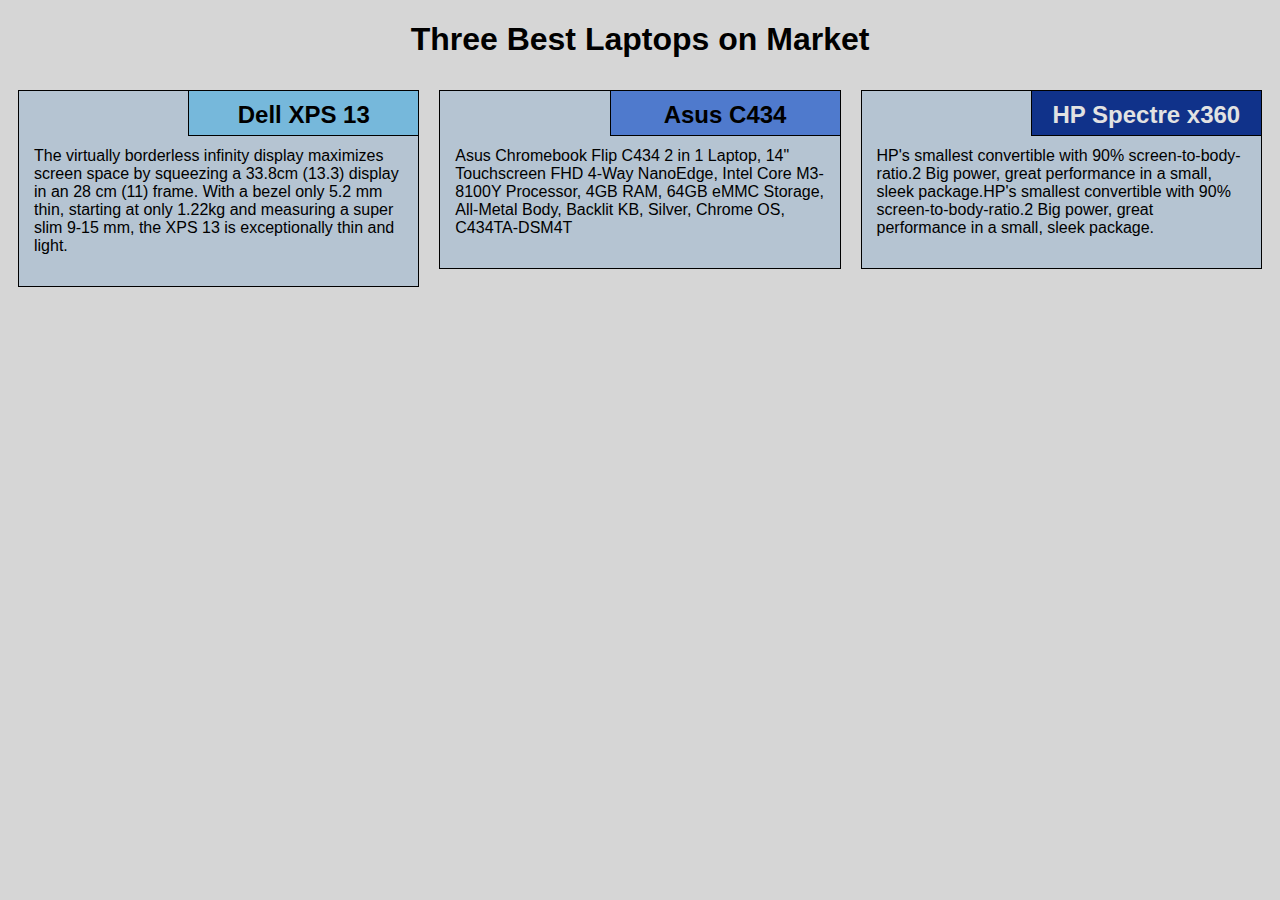
<file: module2-solution/index.html>
<!DOCTYPE html>
<html lang="en">

<head>
    <meta charset="utf-8">
    <meta name="viewport" content="width=device-width, initial-scale=1">
    <title>Solution for Module 2</title>
    <link rel="stylesheet" href="css/style.css">
</head>

<body>
    <h1>Three Best Laptops on Market</h1>
    <div class="row">
        <div class="col-lg-4 col-md-6 col-sm-12">
            <section class="dell">
                <h2>Dell XPS 13</h2>
                <p>
                     The virtually borderless infinity display maximizes screen space by squeezing a 33.8cm (13.3) display in an 28 cm (11) frame. With a bezel only 5.2 mm thin, starting at only 1.22kg and measuring a super slim 9-15 mm, the XPS 13 is exceptionally thin and light.
                </p>
            </section>
        </div>
        <div class="col-lg-4 col-md-6 col-sm-12">
            <section class="asus">
                <h2>Asus C434</h2>
                <p>
                    Asus Chromebook Flip C434 2 in 1 Laptop, 14" Touchscreen FHD 4-Way NanoEdge, Intel Core M3-8100Y Processor, 4GB RAM, 64GB eMMC Storage, All-Metal Body, Backlit KB, Silver, Chrome OS, C434TA-DSM4T 
                </p>
            </section>
        </div>
        <div class="col-lg-4 col-md-12 col-sm-12">
            <section class="hp">
                <h2>HP Spectre x360</h2>
                <p>
                   HP's smallest convertible with 90% screen-to-body-ratio.2 Big power, great performance in a small, sleek package.HP's smallest convertible with 90% screen-to-body-ratio.2 Big power, great performance in a small, sleek package.
                </p>
            </section>
        </div>
    </div>
</body>

</html>
</file>
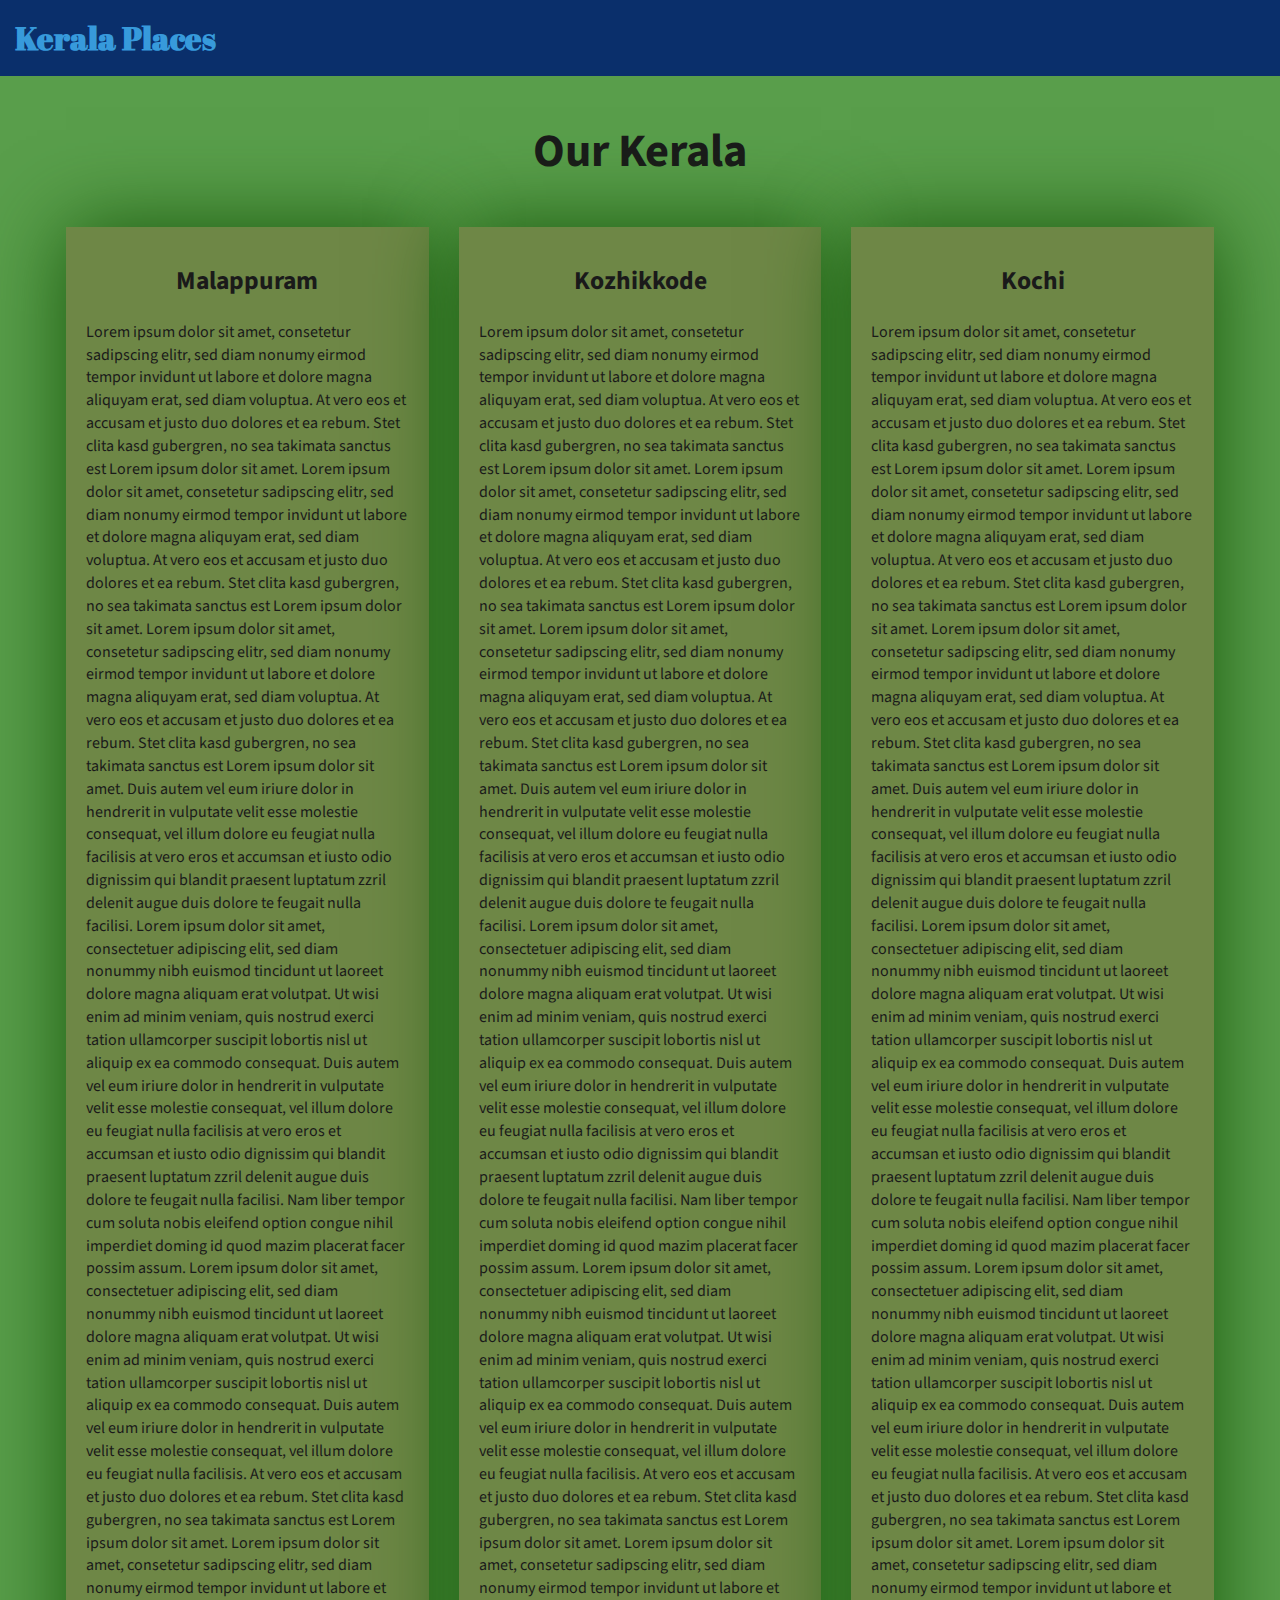
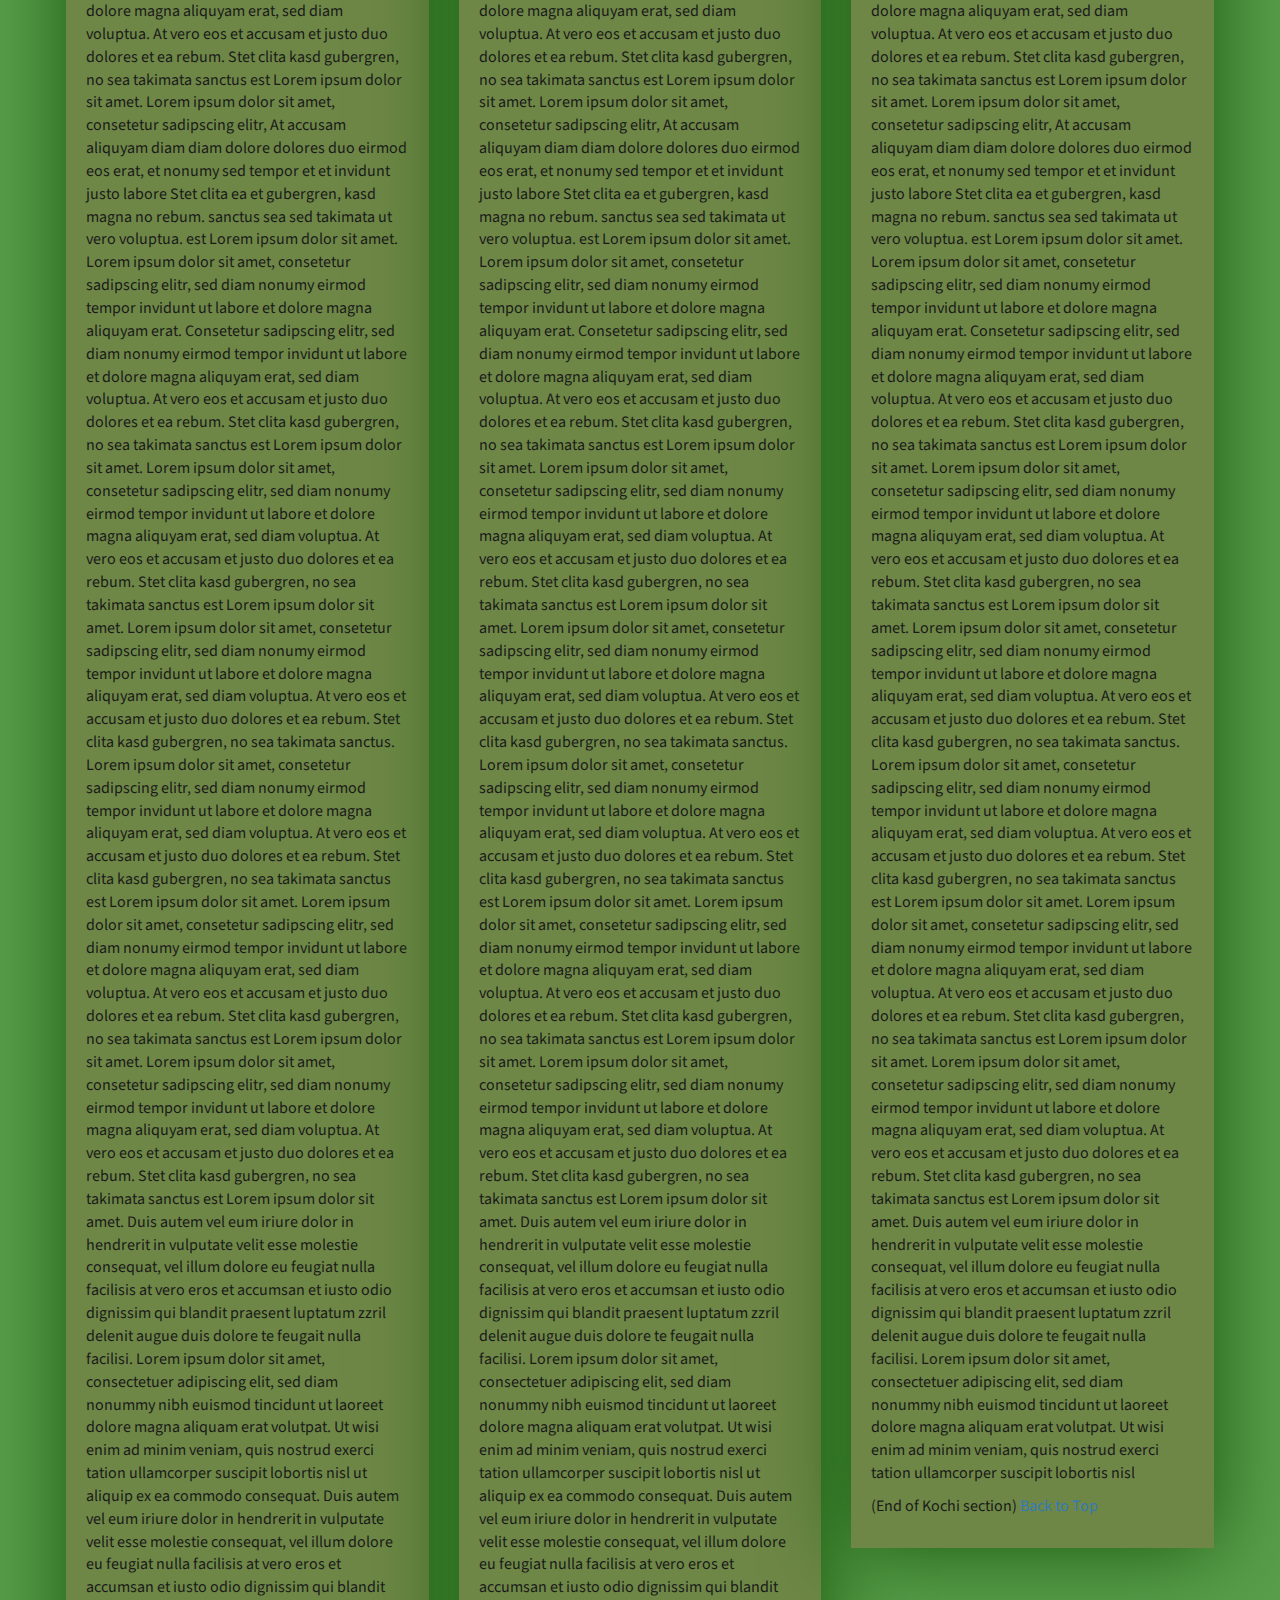
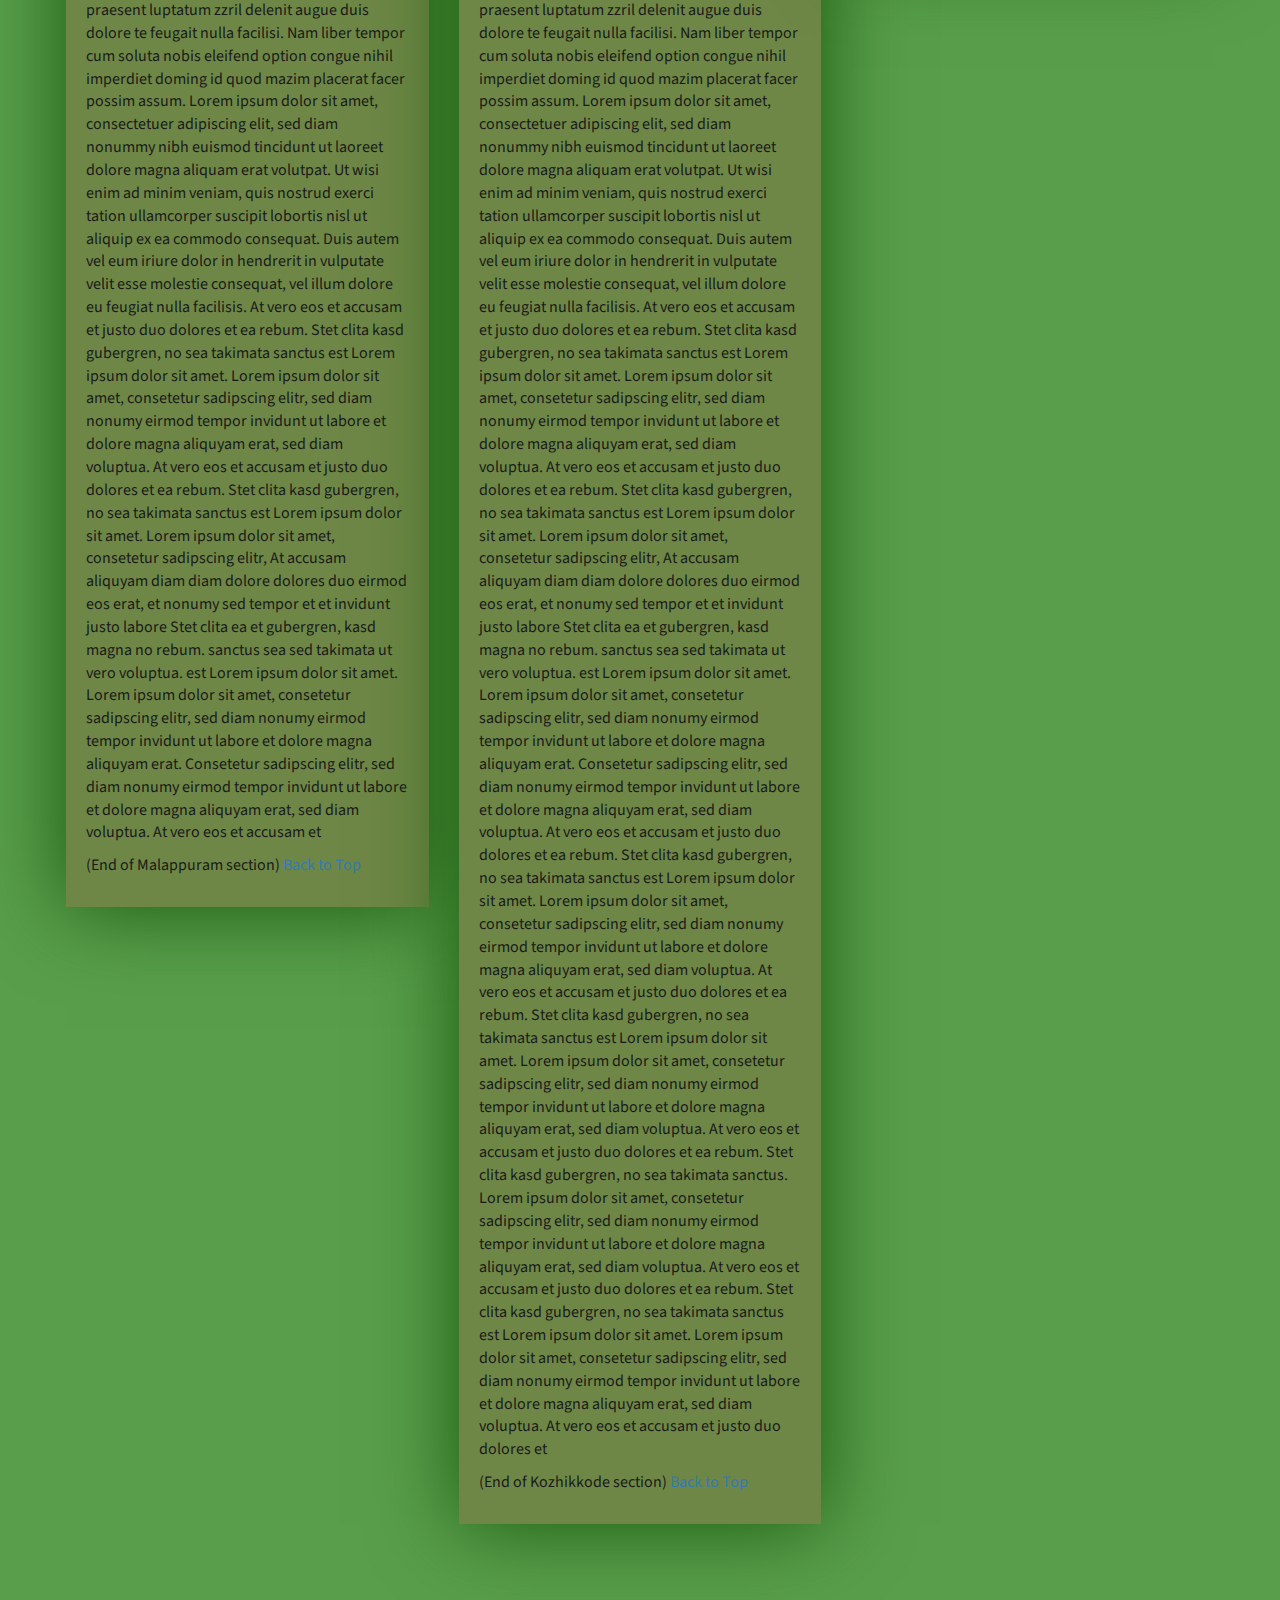
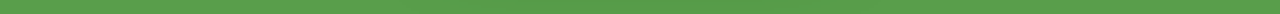
<file: module3-solution/index.html>
<!DOCTYPE html>
<html lang="zxx">

<head>
    <meta charset="utf-8">
    <meta http-equiv="X-UA-Compatible" content="IE=edge">
    <meta name="viewport" content="width=device-width, initial-scale=1">
    <title>Solution for Module 3</title>
    <link rel="stylesheet" href="css/bootstrap.min.css">
    <link rel="stylesheet" href="css/styles.css">
    <link href="https://fonts.googleapis.com/css?family=Source+Sans+Pro" rel="stylesheet">
    <link href="https://fonts.googleapis.com/css?family=Abril+Fatface" rel="stylesheet">

    <!-- HTML5 shim and Respond.js for IE8 support of HTML5 elements and media queries -->
    <!-- WARNING: Respond.js doesn't work if you view the page via file:// -->
    <!--[if lt IE 9]>
      <script src="https://oss.maxcdn.com/html5shiv/3.7.2/html5shiv.min.js"></script>
      <script src="https://oss.maxcdn.com/respond/1.4.2/respond.min.js"></script>
    <![endif]-->
</head>

<body>
    <header>
        <nav id="header-nav" class="navbar navbar-default">
            <div class="container-fluid">
                <div class="navbar-header">
                    <div class="navbar-brand">
                        <a href="index.html"><h1>Kerala Places</h1></a>
                    </div>

                    <button type="button" class="navbar-toggle collapsed visible-xs" data-toggle="collapse" data-target="#collapsable-nav" aria-expanded="false">
                        <span class="sr-only">Toggle navigation</span>
                        <span class="icon-bar"></span>
                        <span class="icon-bar"></span>
                        <span class="icon-bar"></span>
                    </button>
                </div>

                <div id="collapsable-nav" class="collapse navbar-collapse">
                    <ul id="nav-list" class="nav navbar-nav navbar-right visible-xs text-center">
                        <li>
                            <a href="#malappuram-tile"><br class="hidden-xs"> Malappuram</a>
                        </li>
                        <li>
                            <a href="#kozhikkode-tile"><br class="hidden-xs"> Kozhikkode</a>
                        </li>
                        <li>
                            <a href="#kochi-tile"><br class="hidden-xs"> Kochi</a>
                        </li>
                    </ul>
                </div>
            </div>
        </nav>
    </header>

    <div id="main-content" class="container">
        <h2 id="top-heading" class="text-center">Our Kerala</h2>
        <div id="home-tiles" class="row">
            <div class="col-md-4 col-sm-6 col-xs-12">
                <div id="malappuram-tile">
                    <section>
                        <h3 class="text-center">Malappuram</h3>
                        <p>
                            Lorem ipsum dolor sit amet, consetetur sadipscing elitr, sed diam nonumy eirmod tempor invidunt ut labore et dolore magna aliquyam erat, sed diam voluptua. At vero eos et accusam et justo duo dolores et ea rebum. Stet clita kasd gubergren, no sea takimata
                            sanctus est Lorem ipsum dolor sit amet. Lorem ipsum dolor sit amet, consetetur sadipscing elitr, sed diam nonumy eirmod tempor invidunt ut labore et dolore magna aliquyam erat, sed diam voluptua. At vero eos et accusam et justo
                            duo dolores et ea rebum. Stet clita kasd gubergren, no sea takimata sanctus est Lorem ipsum dolor sit amet. Lorem ipsum dolor sit amet, consetetur sadipscing elitr, sed diam nonumy eirmod tempor invidunt ut labore et dolore
                            magna aliquyam erat, sed diam voluptua. At vero eos et accusam et justo duo dolores et ea rebum. Stet clita kasd gubergren, no sea takimata sanctus est Lorem ipsum dolor sit amet. Duis autem vel eum iriure dolor in hendrerit
                            in vulputate velit esse molestie consequat, vel illum dolore eu feugiat nulla facilisis at vero eros et accumsan et iusto odio dignissim qui blandit praesent luptatum zzril delenit augue duis dolore te feugait nulla facilisi.
                            Lorem ipsum dolor sit amet, consectetuer adipiscing elit, sed diam nonummy nibh euismod tincidunt ut laoreet dolore magna aliquam erat volutpat. Ut wisi enim ad minim veniam, quis nostrud exerci tation ullamcorper suscipit
                            lobortis nisl ut aliquip ex ea commodo consequat. Duis autem vel eum iriure dolor in hendrerit in vulputate velit esse molestie consequat, vel illum dolore eu feugiat nulla facilisis at vero eros et accumsan et iusto odio dignissim
                            qui blandit praesent luptatum zzril delenit augue duis dolore te feugait nulla facilisi. Nam liber tempor cum soluta nobis eleifend option congue nihil imperdiet doming id quod mazim placerat facer possim assum. Lorem ipsum
                            dolor sit amet, consectetuer adipiscing elit, sed diam nonummy nibh euismod tincidunt ut laoreet dolore magna aliquam erat volutpat. Ut wisi enim ad minim veniam, quis nostrud exerci tation ullamcorper suscipit lobortis nisl
                            ut aliquip ex ea commodo consequat. Duis autem vel eum iriure dolor in hendrerit in vulputate velit esse molestie consequat, vel illum dolore eu feugiat nulla facilisis. At vero eos et accusam et justo duo dolores et ea rebum.
                            Stet clita kasd gubergren, no sea takimata sanctus est Lorem ipsum dolor sit amet. Lorem ipsum dolor sit amet, consetetur sadipscing elitr, sed diam nonumy eirmod tempor invidunt ut labore et dolore magna aliquyam erat, sed
                            diam voluptua. At vero eos et accusam et justo duo dolores et ea rebum. Stet clita kasd gubergren, no sea takimata sanctus est Lorem ipsum dolor sit amet. Lorem ipsum dolor sit amet, consetetur sadipscing elitr, At accusam
                            aliquyam diam diam dolore dolores duo eirmod eos erat, et nonumy sed tempor et et invidunt justo labore Stet clita ea et gubergren, kasd magna no rebum. sanctus sea sed takimata ut vero voluptua. est Lorem ipsum dolor sit amet.
                            Lorem ipsum dolor sit amet, consetetur sadipscing elitr, sed diam nonumy eirmod tempor invidunt ut labore et dolore magna aliquyam erat. Consetetur sadipscing elitr, sed diam nonumy eirmod tempor invidunt ut labore et dolore
                            magna aliquyam erat, sed diam voluptua. At vero eos et accusam et justo duo dolores et ea rebum. Stet clita kasd gubergren, no sea takimata sanctus est Lorem ipsum dolor sit amet. Lorem ipsum dolor sit amet, consetetur sadipscing
                            elitr, sed diam nonumy eirmod tempor invidunt ut labore et dolore magna aliquyam erat, sed diam voluptua. At vero eos et accusam et justo duo dolores et ea rebum. Stet clita kasd gubergren, no sea takimata sanctus est Lorem
                            ipsum dolor sit amet. Lorem ipsum dolor sit amet, consetetur sadipscing elitr, sed diam nonumy eirmod tempor invidunt ut labore et dolore magna aliquyam erat, sed diam voluptua. At vero eos et accusam et justo duo dolores et
                            ea rebum. Stet clita kasd gubergren, no sea takimata sanctus. Lorem ipsum dolor sit amet, consetetur sadipscing elitr, sed diam nonumy eirmod tempor invidunt ut labore et dolore magna aliquyam erat, sed diam voluptua. At vero
                            eos et accusam et justo duo dolores et ea rebum. Stet clita kasd gubergren, no sea takimata sanctus est Lorem ipsum dolor sit amet. Lorem ipsum dolor sit amet, consetetur sadipscing elitr, sed diam nonumy eirmod tempor invidunt
                            ut labore et dolore magna aliquyam erat, sed diam voluptua. At vero eos et accusam et justo duo dolores et ea rebum. Stet clita kasd gubergren, no sea takimata sanctus est Lorem ipsum dolor sit amet. Lorem ipsum dolor sit amet,
                            consetetur sadipscing elitr, sed diam nonumy eirmod tempor invidunt ut labore et dolore magna aliquyam erat, sed diam voluptua. At vero eos et accusam et justo duo dolores et ea rebum. Stet clita kasd gubergren, no sea takimata
                            sanctus est Lorem ipsum dolor sit amet. Duis autem vel eum iriure dolor in hendrerit in vulputate velit esse molestie consequat, vel illum dolore eu feugiat nulla facilisis at vero eros et accumsan et iusto odio dignissim qui
                            blandit praesent luptatum zzril delenit augue duis dolore te feugait nulla facilisi. Lorem ipsum dolor sit amet, consectetuer adipiscing elit, sed diam nonummy nibh euismod tincidunt ut laoreet dolore magna aliquam erat volutpat.
                            Ut wisi enim ad minim veniam, quis nostrud exerci tation ullamcorper suscipit lobortis nisl ut aliquip ex ea commodo consequat. Duis autem vel eum iriure dolor in hendrerit in vulputate velit esse molestie consequat, vel illum
                            dolore eu feugiat nulla facilisis at vero eros et accumsan et iusto odio dignissim qui blandit praesent luptatum zzril delenit augue duis dolore te feugait nulla facilisi. Nam liber tempor cum soluta nobis eleifend option congue
                            nihil imperdiet doming id quod mazim placerat facer possim assum. Lorem ipsum dolor sit amet, consectetuer adipiscing elit, sed diam nonummy nibh euismod tincidunt ut laoreet dolore magna aliquam erat volutpat. Ut wisi enim
                            ad minim veniam, quis nostrud exerci tation ullamcorper suscipit lobortis nisl ut aliquip ex ea commodo consequat. Duis autem vel eum iriure dolor in hendrerit in vulputate velit esse molestie consequat, vel illum dolore eu
                            feugiat nulla facilisis. At vero eos et accusam et justo duo dolores et ea rebum. Stet clita kasd gubergren, no sea takimata sanctus est Lorem ipsum dolor sit amet. Lorem ipsum dolor sit amet, consetetur sadipscing elitr, sed
                            diam nonumy eirmod tempor invidunt ut labore et dolore magna aliquyam erat, sed diam voluptua. At vero eos et accusam et justo duo dolores et ea rebum. Stet clita kasd gubergren, no sea takimata sanctus est Lorem ipsum dolor
                            sit amet. Lorem ipsum dolor sit amet, consetetur sadipscing elitr, At accusam aliquyam diam diam dolore dolores duo eirmod eos erat, et nonumy sed tempor et et invidunt justo labore Stet clita ea et gubergren, kasd magna no
                            rebum. sanctus sea sed takimata ut vero voluptua. est Lorem ipsum dolor sit amet. Lorem ipsum dolor sit amet, consetetur sadipscing elitr, sed diam nonumy eirmod tempor invidunt ut labore et dolore magna aliquyam erat. Consetetur
                            sadipscing elitr, sed diam nonumy eirmod tempor invidunt ut labore et dolore magna aliquyam erat, sed diam voluptua. At vero eos et accusam et
                        </p>
                        <p>
                            (End of Malappuram section) <a href="#top-heading">Back to Top</a>
                        </p>
                    </section>
                </div>
            </div>
            <div class="col-md-4 col-sm-6 col-xs-12">
                <div id="kozhikkode-tile">
                    <section>
                        <h3 class="text-center">Kozhikkode</h3>
                        <p>
                            Lorem ipsum dolor sit amet, consetetur sadipscing elitr, sed diam nonumy eirmod tempor invidunt ut labore et dolore magna aliquyam erat, sed diam voluptua. At vero eos et accusam et justo duo dolores et ea rebum. Stet clita kasd gubergren, no sea takimata
                            sanctus est Lorem ipsum dolor sit amet. Lorem ipsum dolor sit amet, consetetur sadipscing elitr, sed diam nonumy eirmod tempor invidunt ut labore et dolore magna aliquyam erat, sed diam voluptua. At vero eos et accusam et justo
                            duo dolores et ea rebum. Stet clita kasd gubergren, no sea takimata sanctus est Lorem ipsum dolor sit amet. Lorem ipsum dolor sit amet, consetetur sadipscing elitr, sed diam nonumy eirmod tempor invidunt ut labore et dolore
                            magna aliquyam erat, sed diam voluptua. At vero eos et accusam et justo duo dolores et ea rebum. Stet clita kasd gubergren, no sea takimata sanctus est Lorem ipsum dolor sit amet. Duis autem vel eum iriure dolor in hendrerit
                            in vulputate velit esse molestie consequat, vel illum dolore eu feugiat nulla facilisis at vero eros et accumsan et iusto odio dignissim qui blandit praesent luptatum zzril delenit augue duis dolore te feugait nulla facilisi.
                            Lorem ipsum dolor sit amet, consectetuer adipiscing elit, sed diam nonummy nibh euismod tincidunt ut laoreet dolore magna aliquam erat volutpat. Ut wisi enim ad minim veniam, quis nostrud exerci tation ullamcorper suscipit
                            lobortis nisl ut aliquip ex ea commodo consequat. Duis autem vel eum iriure dolor in hendrerit in vulputate velit esse molestie consequat, vel illum dolore eu feugiat nulla facilisis at vero eros et accumsan et iusto odio dignissim
                            qui blandit praesent luptatum zzril delenit augue duis dolore te feugait nulla facilisi. Nam liber tempor cum soluta nobis eleifend option congue nihil imperdiet doming id quod mazim placerat facer possim assum. Lorem ipsum
                            dolor sit amet, consectetuer adipiscing elit, sed diam nonummy nibh euismod tincidunt ut laoreet dolore magna aliquam erat volutpat. Ut wisi enim ad minim veniam, quis nostrud exerci tation ullamcorper suscipit lobortis nisl
                            ut aliquip ex ea commodo consequat. Duis autem vel eum iriure dolor in hendrerit in vulputate velit esse molestie consequat, vel illum dolore eu feugiat nulla facilisis. At vero eos et accusam et justo duo dolores et ea rebum.
                            Stet clita kasd gubergren, no sea takimata sanctus est Lorem ipsum dolor sit amet. Lorem ipsum dolor sit amet, consetetur sadipscing elitr, sed diam nonumy eirmod tempor invidunt ut labore et dolore magna aliquyam erat, sed
                            diam voluptua. At vero eos et accusam et justo duo dolores et ea rebum. Stet clita kasd gubergren, no sea takimata sanctus est Lorem ipsum dolor sit amet. Lorem ipsum dolor sit amet, consetetur sadipscing elitr, At accusam
                            aliquyam diam diam dolore dolores duo eirmod eos erat, et nonumy sed tempor et et invidunt justo labore Stet clita ea et gubergren, kasd magna no rebum. sanctus sea sed takimata ut vero voluptua. est Lorem ipsum dolor sit amet.
                            Lorem ipsum dolor sit amet, consetetur sadipscing elitr, sed diam nonumy eirmod tempor invidunt ut labore et dolore magna aliquyam erat. Consetetur sadipscing elitr, sed diam nonumy eirmod tempor invidunt ut labore et dolore
                            magna aliquyam erat, sed diam voluptua. At vero eos et accusam et justo duo dolores et ea rebum. Stet clita kasd gubergren, no sea takimata sanctus est Lorem ipsum dolor sit amet. Lorem ipsum dolor sit amet, consetetur sadipscing
                            elitr, sed diam nonumy eirmod tempor invidunt ut labore et dolore magna aliquyam erat, sed diam voluptua. At vero eos et accusam et justo duo dolores et ea rebum. Stet clita kasd gubergren, no sea takimata sanctus est Lorem
                            ipsum dolor sit amet. Lorem ipsum dolor sit amet, consetetur sadipscing elitr, sed diam nonumy eirmod tempor invidunt ut labore et dolore magna aliquyam erat, sed diam voluptua. At vero eos et accusam et justo duo dolores et
                            ea rebum. Stet clita kasd gubergren, no sea takimata sanctus. Lorem ipsum dolor sit amet, consetetur sadipscing elitr, sed diam nonumy eirmod tempor invidunt ut labore et dolore magna aliquyam erat, sed diam voluptua. At vero
                            eos et accusam et justo duo dolores et ea rebum. Stet clita kasd gubergren, no sea takimata sanctus est Lorem ipsum dolor sit amet. Lorem ipsum dolor sit amet, consetetur sadipscing elitr, sed diam nonumy eirmod tempor invidunt
                            ut labore et dolore magna aliquyam erat, sed diam voluptua. At vero eos et accusam et justo duo dolores et ea rebum. Stet clita kasd gubergren, no sea takimata sanctus est Lorem ipsum dolor sit amet. Lorem ipsum dolor sit amet,
                            consetetur sadipscing elitr, sed diam nonumy eirmod tempor invidunt ut labore et dolore magna aliquyam erat, sed diam voluptua. At vero eos et accusam et justo duo dolores et ea rebum. Stet clita kasd gubergren, no sea takimata
                            sanctus est Lorem ipsum dolor sit amet. Duis autem vel eum iriure dolor in hendrerit in vulputate velit esse molestie consequat, vel illum dolore eu feugiat nulla facilisis at vero eros et accumsan et iusto odio dignissim qui
                            blandit praesent luptatum zzril delenit augue duis dolore te feugait nulla facilisi. Lorem ipsum dolor sit amet, consectetuer adipiscing elit, sed diam nonummy nibh euismod tincidunt ut laoreet dolore magna aliquam erat volutpat.
                            Ut wisi enim ad minim veniam, quis nostrud exerci tation ullamcorper suscipit lobortis nisl ut aliquip ex ea commodo consequat. Duis autem vel eum iriure dolor in hendrerit in vulputate velit esse molestie consequat, vel illum
                            dolore eu feugiat nulla facilisis at vero eros et accumsan et iusto odio dignissim qui blandit praesent luptatum zzril delenit augue duis dolore te feugait nulla facilisi. Nam liber tempor cum soluta nobis eleifend option congue
                            nihil imperdiet doming id quod mazim placerat facer possim assum. Lorem ipsum dolor sit amet, consectetuer adipiscing elit, sed diam nonummy nibh euismod tincidunt ut laoreet dolore magna aliquam erat volutpat. Ut wisi enim
                            ad minim veniam, quis nostrud exerci tation ullamcorper suscipit lobortis nisl ut aliquip ex ea commodo consequat. Duis autem vel eum iriure dolor in hendrerit in vulputate velit esse molestie consequat, vel illum dolore eu
                            feugiat nulla facilisis. At vero eos et accusam et justo duo dolores et ea rebum. Stet clita kasd gubergren, no sea takimata sanctus est Lorem ipsum dolor sit amet. Lorem ipsum dolor sit amet, consetetur sadipscing elitr, sed
                            diam nonumy eirmod tempor invidunt ut labore et dolore magna aliquyam erat, sed diam voluptua. At vero eos et accusam et justo duo dolores et ea rebum. Stet clita kasd gubergren, no sea takimata sanctus est Lorem ipsum dolor
                            sit amet. Lorem ipsum dolor sit amet, consetetur sadipscing elitr, At accusam aliquyam diam diam dolore dolores duo eirmod eos erat, et nonumy sed tempor et et invidunt justo labore Stet clita ea et gubergren, kasd magna no
                            rebum. sanctus sea sed takimata ut vero voluptua. est Lorem ipsum dolor sit amet. Lorem ipsum dolor sit amet, consetetur sadipscing elitr, sed diam nonumy eirmod tempor invidunt ut labore et dolore magna aliquyam erat. Consetetur
                            sadipscing elitr, sed diam nonumy eirmod tempor invidunt ut labore et dolore magna aliquyam erat, sed diam voluptua. At vero eos et accusam et justo duo dolores et ea rebum. Stet clita kasd gubergren, no sea takimata sanctus
                            est Lorem ipsum dolor sit amet. Lorem ipsum dolor sit amet, consetetur sadipscing elitr, sed diam nonumy eirmod tempor invidunt ut labore et dolore magna aliquyam erat, sed diam voluptua. At vero eos et accusam et justo duo
                            dolores et ea rebum. Stet clita kasd gubergren, no sea takimata sanctus est Lorem ipsum dolor sit amet. Lorem ipsum dolor sit amet, consetetur sadipscing elitr, sed diam nonumy eirmod tempor invidunt ut labore et dolore magna
                            aliquyam erat, sed diam voluptua. At vero eos et accusam et justo duo dolores et ea rebum. Stet clita kasd gubergren, no sea takimata sanctus. Lorem ipsum dolor sit amet, consetetur sadipscing elitr, sed diam nonumy eirmod
                            tempor invidunt ut labore et dolore magna aliquyam erat, sed diam voluptua. At vero eos et accusam et justo duo dolores et ea rebum. Stet clita kasd gubergren, no sea takimata sanctus est Lorem ipsum dolor sit amet. Lorem ipsum
                            dolor sit amet, consetetur sadipscing elitr, sed diam nonumy eirmod tempor invidunt ut labore et dolore magna aliquyam erat, sed diam voluptua. At vero eos et accusam et justo duo dolores et
                        </p>
                        <p>
                            (End of Kozhikkode section) <a href="#top-heading">Back to Top</a>
                        </p>
                    </section>
                </div>
            </div>
            <!-- <div class="clearfix visible-md-block"></div> -->
            <div class="col-md-4 col-sm-12 col-xs-12">
                <div id="kochi-tile">
                    <section>
                        <h3 class="text-center">Kochi</h3>
                        <p>
                            Lorem ipsum dolor sit amet, consetetur sadipscing elitr, sed diam nonumy eirmod tempor invidunt ut labore et dolore magna aliquyam erat, sed diam voluptua. At vero eos et accusam et justo duo dolores et ea rebum. Stet clita kasd gubergren, no sea takimata
                            sanctus est Lorem ipsum dolor sit amet. Lorem ipsum dolor sit amet, consetetur sadipscing elitr, sed diam nonumy eirmod tempor invidunt ut labore et dolore magna aliquyam erat, sed diam voluptua. At vero eos et accusam et justo
                            duo dolores et ea rebum. Stet clita kasd gubergren, no sea takimata sanctus est Lorem ipsum dolor sit amet. Lorem ipsum dolor sit amet, consetetur sadipscing elitr, sed diam nonumy eirmod tempor invidunt ut labore et dolore
                            magna aliquyam erat, sed diam voluptua. At vero eos et accusam et justo duo dolores et ea rebum. Stet clita kasd gubergren, no sea takimata sanctus est Lorem ipsum dolor sit amet. Duis autem vel eum iriure dolor in hendrerit
                            in vulputate velit esse molestie consequat, vel illum dolore eu feugiat nulla facilisis at vero eros et accumsan et iusto odio dignissim qui blandit praesent luptatum zzril delenit augue duis dolore te feugait nulla facilisi.
                            Lorem ipsum dolor sit amet, consectetuer adipiscing elit, sed diam nonummy nibh euismod tincidunt ut laoreet dolore magna aliquam erat volutpat. Ut wisi enim ad minim veniam, quis nostrud exerci tation ullamcorper suscipit
                            lobortis nisl ut aliquip ex ea commodo consequat. Duis autem vel eum iriure dolor in hendrerit in vulputate velit esse molestie consequat, vel illum dolore eu feugiat nulla facilisis at vero eros et accumsan et iusto odio dignissim
                            qui blandit praesent luptatum zzril delenit augue duis dolore te feugait nulla facilisi. Nam liber tempor cum soluta nobis eleifend option congue nihil imperdiet doming id quod mazim placerat facer possim assum. Lorem ipsum
                            dolor sit amet, consectetuer adipiscing elit, sed diam nonummy nibh euismod tincidunt ut laoreet dolore magna aliquam erat volutpat. Ut wisi enim ad minim veniam, quis nostrud exerci tation ullamcorper suscipit lobortis nisl
                            ut aliquip ex ea commodo consequat. Duis autem vel eum iriure dolor in hendrerit in vulputate velit esse molestie consequat, vel illum dolore eu feugiat nulla facilisis. At vero eos et accusam et justo duo dolores et ea rebum.
                            Stet clita kasd gubergren, no sea takimata sanctus est Lorem ipsum dolor sit amet. Lorem ipsum dolor sit amet, consetetur sadipscing elitr, sed diam nonumy eirmod tempor invidunt ut labore et dolore magna aliquyam erat, sed
                            diam voluptua. At vero eos et accusam et justo duo dolores et ea rebum. Stet clita kasd gubergren, no sea takimata sanctus est Lorem ipsum dolor sit amet. Lorem ipsum dolor sit amet, consetetur sadipscing elitr, At accusam
                            aliquyam diam diam dolore dolores duo eirmod eos erat, et nonumy sed tempor et et invidunt justo labore Stet clita ea et gubergren, kasd magna no rebum. sanctus sea sed takimata ut vero voluptua. est Lorem ipsum dolor sit amet.
                            Lorem ipsum dolor sit amet, consetetur sadipscing elitr, sed diam nonumy eirmod tempor invidunt ut labore et dolore magna aliquyam erat. Consetetur sadipscing elitr, sed diam nonumy eirmod tempor invidunt ut labore et dolore
                            magna aliquyam erat, sed diam voluptua. At vero eos et accusam et justo duo dolores et ea rebum. Stet clita kasd gubergren, no sea takimata sanctus est Lorem ipsum dolor sit amet. Lorem ipsum dolor sit amet, consetetur sadipscing
                            elitr, sed diam nonumy eirmod tempor invidunt ut labore et dolore magna aliquyam erat, sed diam voluptua. At vero eos et accusam et justo duo dolores et ea rebum. Stet clita kasd gubergren, no sea takimata sanctus est Lorem
                            ipsum dolor sit amet. Lorem ipsum dolor sit amet, consetetur sadipscing elitr, sed diam nonumy eirmod tempor invidunt ut labore et dolore magna aliquyam erat, sed diam voluptua. At vero eos et accusam et justo duo dolores et
                            ea rebum. Stet clita kasd gubergren, no sea takimata sanctus. Lorem ipsum dolor sit amet, consetetur sadipscing elitr, sed diam nonumy eirmod tempor invidunt ut labore et dolore magna aliquyam erat, sed diam voluptua. At vero
                            eos et accusam et justo duo dolores et ea rebum. Stet clita kasd gubergren, no sea takimata sanctus est Lorem ipsum dolor sit amet. Lorem ipsum dolor sit amet, consetetur sadipscing elitr, sed diam nonumy eirmod tempor invidunt
                            ut labore et dolore magna aliquyam erat, sed diam voluptua. At vero eos et accusam et justo duo dolores et ea rebum. Stet clita kasd gubergren, no sea takimata sanctus est Lorem ipsum dolor sit amet. Lorem ipsum dolor sit amet,
                            consetetur sadipscing elitr, sed diam nonumy eirmod tempor invidunt ut labore et dolore magna aliquyam erat, sed diam voluptua. At vero eos et accusam et justo duo dolores et ea rebum. Stet clita kasd gubergren, no sea takimata
                            sanctus est Lorem ipsum dolor sit amet. Duis autem vel eum iriure dolor in hendrerit in vulputate velit esse molestie consequat, vel illum dolore eu feugiat nulla facilisis at vero eros et accumsan et iusto odio dignissim qui
                            blandit praesent luptatum zzril delenit augue duis dolore te feugait nulla facilisi. Lorem ipsum dolor sit amet, consectetuer adipiscing elit, sed diam nonummy nibh euismod tincidunt ut laoreet dolore magna aliquam erat volutpat.
                            Ut wisi enim ad minim veniam, quis nostrud exerci tation ullamcorper suscipit lobortis nisl
                        </p>
                        <p>
                            (End of Kochi section) <a href="#top-heading">Back to Top</a>
                        </p>
                    </section>
                </div>
            </div>
            <!-- <div class="clearfix visible-lg-block"></div> -->
        </div>
    </div>
    <div class="clearfix visible-lg-block"></div>


    <!-- jQuery (Bootstrap JS plugins depend on it) -->
    <script src="js/jquery-3.1.1.min.js"></script>
    <script src="js/bootstrap.min.js"></script>
    <!-- <script src="js/script.js"></script> -->

</body>

</html>
</file>
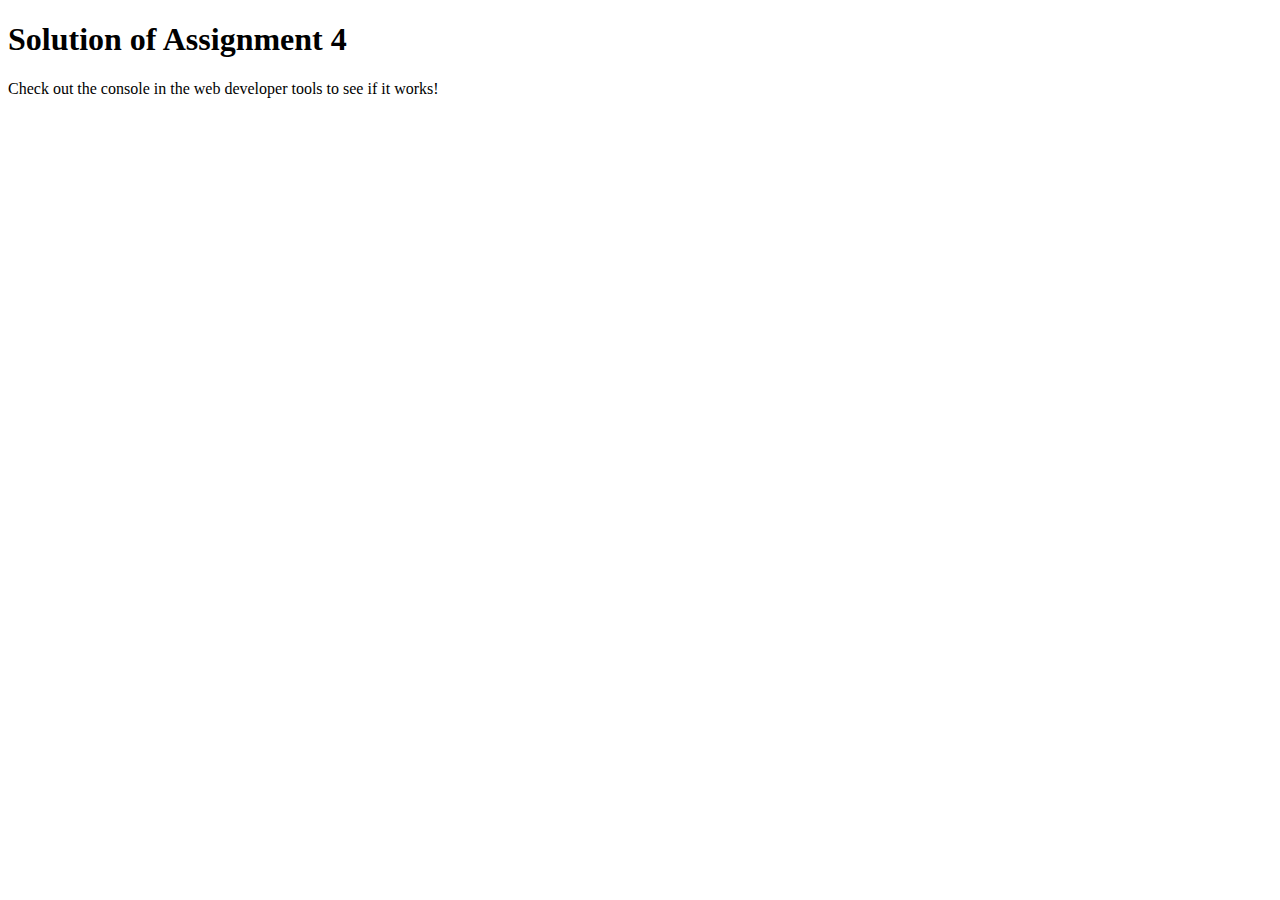
<file: module4-solution/index.html>
<!DOCTYPE html>
<html>

<head>
    <meta charset="utf-8">
    <title>Assignment Solution for Module 4</title>
    <script src="SpeakHello.js"></script>
    <script src="SpeakGoodBye.js"></script>
    <script src="script.js"></script>
</head>

<body>
    <h1>Solution of Assignment 4</h1>
    <p>Check out the console in the web developer tools to see if it works!</p>
</body>

</html>
</file>
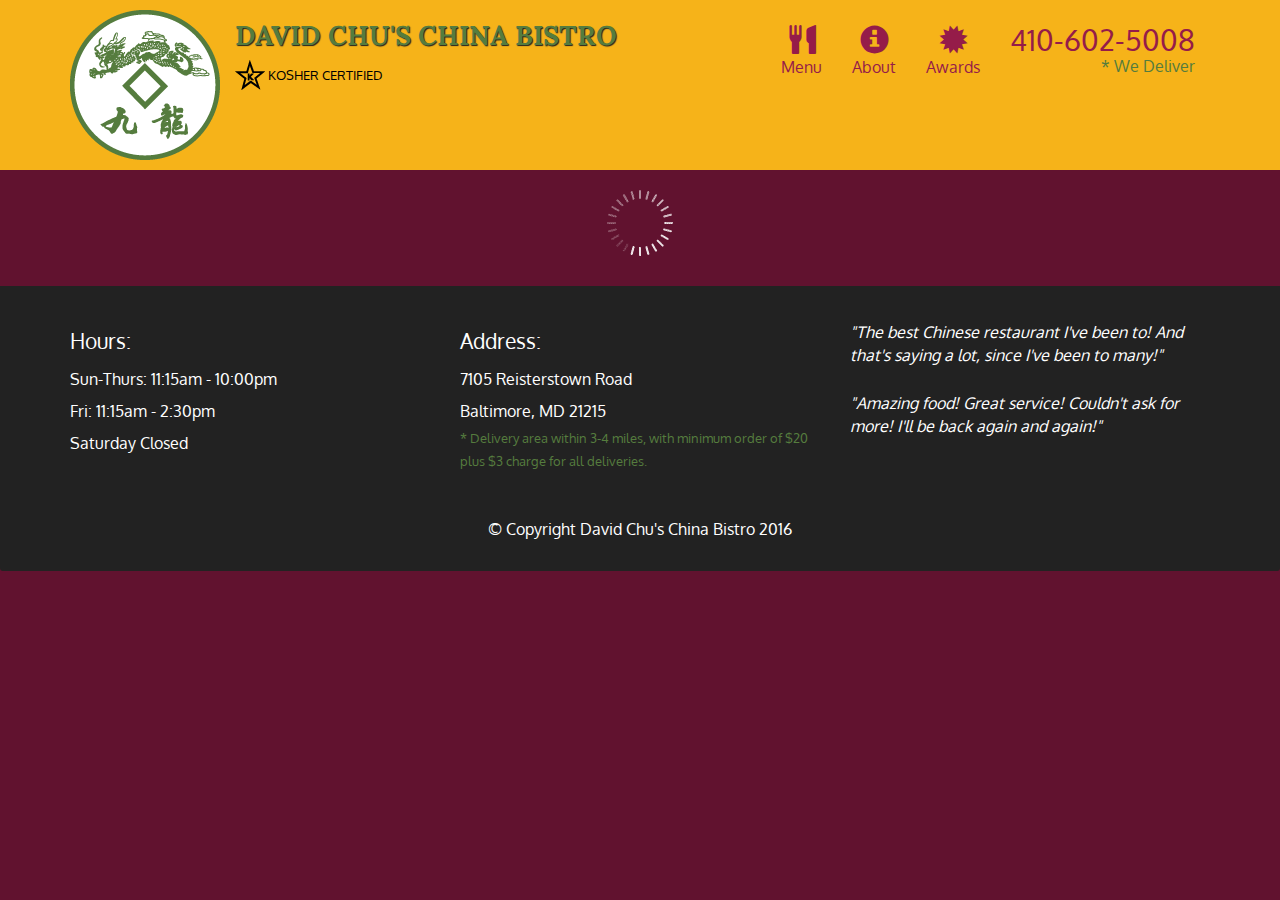
<file: module5-solution/index.html>
<!doctype html>
<html lang="en">
  <head>
    <meta charset="utf-8">
    <meta http-equiv="X-UA-Compatible" content="IE=edge">
    <meta name="viewport" content="width=device-width, initial-scale=1">
    <title>David Chu's China Bistro</title>
    <link rel="stylesheet" href="css/bootstrap.min.css">
    <link rel="stylesheet" href="css/styles.css">
    <link href='https://fonts.googleapis.com/css?family=Oxygen:400,300,700' rel='stylesheet' type='text/css'>
    <link href='https://fonts.googleapis.com/css?family=Lora' rel='stylesheet' type='text/css'>
  </head>
<body>
  <header>
    <nav id="header-nav" class="navbar navbar-default">
      <div class="container">
        <div class="navbar-header">
          <a href="index.html" class="pull-left visible-md visible-lg">
            <div id="logo-img" alt="Logo image"></div>
          </a>

          <div class="navbar-brand">
            <a href="index.html"><h1>David Chu's China Bistro</h1></a>
            <p>
              <img src="images/star-k-logo.png" alt="Kosher certification">
              <span>Kosher Certified</span>
            </p>
          </div>

          <button id="navbarToggle" type="button" class="navbar-toggle collapsed" data-toggle="collapse" data-target="#collapsable-nav" aria-expanded="false">
            <span class="sr-only">Toggle navigation</span>
            <span class="icon-bar"></span>
            <span class="icon-bar"></span>
            <span class="icon-bar"></span>
          </button>
        </div>
        
        <div id="collapsable-nav" class="collapse navbar-collapse">
           <ul id="nav-list" class="nav navbar-nav navbar-right">
            <li id="navHomeButton" class="visible-xs active">
              <a href="index.html">
                <span class="glyphicon glyphicon-home"></span> Home</a>
            </li>
            <li id="navMenuButton">
              <a href="#" onclick="$dc.loadMenuCategories();">
                <span class="glyphicon glyphicon-cutlery"></span><br class="hidden-xs"> Menu</a>
            </li>
            <li>
              <a href="#">
                <span class="glyphicon glyphicon-info-sign"></span><br class="hidden-xs"> About</a>
            </li>
            <li>
              <a href="#">
                <span class="glyphicon glyphicon-certificate"></span><br class="hidden-xs"> Awards</a>
            </li>
            <li id="phone" class="hidden-xs">
              <a href="tel:410-602-5008">
                <span>410-602-5008</span></a><div>* We Deliver</div>
            </li>
          </ul><!-- #nav-list -->
        </div><!-- .collapse .navbar-collapse -->
      </div><!-- .container -->
    </nav><!-- #header-nav -->
  </header>

  <div id="call-btn" class="visible-xs">
    <a class="btn" href="tel:410-602-5008">
    <span class="glyphicon glyphicon-earphone"></span>
    410-602-5008
    </a>
  </div>
  <div id="xs-deliver" class="text-center visible-xs">* We Deliver</div>

  <div id="main-content" class="container"></div>

  <footer class="panel-footer">
    <div class="container">
      <div class="row">
        <section id="hours" class="col-sm-4">
          <span>Hours:</span><br>
          Sun-Thurs: 11:15am - 10:00pm<br>
          Fri: 11:15am - 2:30pm<br>
          Saturday Closed
          <hr class="visible-xs">
        </section>
        <section id="address" class="col-sm-4">
          <span>Address:</span><br>
          7105 Reisterstown Road<br>
          Baltimore, MD 21215
          <p>* Delivery area within 3-4 miles, with minimum order of $20 plus $3 charge for all deliveries.</p>
          <hr class="visible-xs">
        </section>
        <section id="testimonials" class="col-sm-4">
          <p>"The best Chinese restaurant I've been to! And that's saying a lot, since I've been to many!"</p>
          <p>"Amazing food! Great service! Couldn't ask for more! I'll be back again and again!"</p>
        </section>
      </div>
      <div class="text-center">&copy; Copyright David Chu's China Bistro 2016</div>
    </div>
  </footer>

  <!-- jQuery (Bootstrap JS plugins depend on it) -->
  <script src="js/jquery-2.1.4.min.js"></script>
  <script src="js/bootstrap.min.js"></script>
  <script src="js/ajax-utils.js"></script>
  <script src="js/script.js"></script>
</body>
</html>
</file>
<file: module2-solution/css/style.css>
* {
    box-sizing: border-box;
    font-family: Helvetica;
}

body {
    background-color: #d6d6d6;
}

h1 {
    text-align: center;
    color: black;
}

section {
    border: 1px solid black;
    background-color: #b5c4d2;
    margin: 10px;
}

section>h2 {
    float: right;
    border-bottom: 1px solid black;
    border-left: 1px solid black;
    margin: 0;
    width: 230px;
    text-align: center;
    font-style: Times;
    font-size: 24px;
    font-weight: bold;
    height: 45px;
    padding-top: 10px;
}

section.dell>h2 {
    background-color: #76b8db;
}

section.asus>h2 {
    background-color: #4f7acd;
}

section.hp>h2 {
    color: #e2e2e2;
    background-color: #10328a;
}

section>p {
    padding: 40px 15px 15px 15px;
}

.row {
    width: 100%;
}


/* Desktop view options */

@media (min-width: 992px) {
    .col-lg-1, .col-lg-2, .col-lg-3, .col-lg-4, .col-lg-5, .col-lg-6, .col-lg-7, .col-lg-8, .col-lg-9, .col-lg-10, .col-lg-11, .col-lg-12 {
        float: left;
    }
    .col-lg-1 {
        width: 8.33%;
    }
    .col-lg-2 {
        width: 16.66%;
    }
    .col-lg-3 {
        width: 25%;
    }
    .col-lg-4 {
        width: 33.33%;
    }
    .col-lg-5 {
        width: 41.66%;
    }
    .col-lg-6 {
        width: 50%;
    }
    .col-lg-7 {
        width: 58.33%;
    }
    .col-lg-8 {
        width: 66.66%;
    }
    .col-lg-9 {
        width: 74.99%;
    }
    .col-lg-10 {
        width: 83.33%;
    }
    .col-lg-11 {
        width: 91.66%;
    }
    .col-lg-12 {
        width: 100%;
    }
}


/* Tablet view options */

@media (min-width: 768px) and (max-width: 991px) {
    .col-md-1, .col-md-2, .col-md-3, .col-md-4, .col-md-5, .col-md-6, .col-md-7, .col-md-8, .col-md-9, .col-md-10, .col-md-11, .col-md-12 {
        float: left;
    }
    .col-md-1 {
        width: 8.33%;
    }
    .col-md-2 {
        width: 16.66%;
    }
    .col-md-3 {
        width: 25%;
    }
    .col-md-4 {
        width: 33.33%;
    }
    .col-md-5 {
        width: 41.66%;
    }
    .col-md-6 {
        width: 50%;
    }
    .col-md-7 {
        width: 58.33%;
    }
    .col-md-8 {
        width: 66.66%;
    }
    .col-md-9 {
        width: 74.99%;
    }
    .col-md-10 {
        width: 83.33%;
    }
    .col-md-11 {
        width: 91.66%;
    }
    .col-md-12 {
        width: 100%;
    }
}


/* Mobile view options */

@media (max-width: 767px) {
    .col-sm-1, .col-sm-2, .col-sm-3, .col-sm-4, .col-sm-5, .col-sm-6, .col-sm-7, .col-sm-8, .col-sm-9, .col-sm-10, .col-sm-11, .col-sm-12 {
        float: left;
    }
    .col-sm-1 {
        width: 8.33%;
    }
    .col-sm-2 {
        width: 16.66%;
    }
    .col-sm-3 {
        width: 25%;
    }
    .col-sm-4 {
        width: 33.33%;
    }
    .col-sm-5 {
        width: 41.66%;
    }
    .col-sm-6 {
        width: 50%;
    }
    .col-sm-7 {
        width: 58.33%;
    }
    .col-sm-8 {
        width: 66.66%;
    }
    .col-sm-9 {
        width: 74.99%;
    }
    .col-sm-10 {
        width: 83.33%;
    }
    .col-sm-11 {
        width: 91.66%;
    }
    .col-sm-12 {
        width: 100%;
    }
}
</file>
<file: module3-solution/css/styles.css>
body {
    font-size: 16px;
    font-family: 'Source Sans Pro', sans-serif;
    color: #1a1a1a;
    background-color: #599e4b;
}


/** HEADER **/

#header-nav {
    background-color: #0a2f6b;
    border-radius: 0;
    border: 0;
}

#header-nav button {
    margin-top: 22px;
}

.navbar-default .navbar-toggle:focus, .navbar-default .navbar-toggle:hover {
    background-color: #709de6;
}

.navbar-collapse {
    border-top: 0;
}

.navbar-brand, .navbar-nav li a {
    line-height: 76px;
    height: 76px;
    padding-top: 0;
}

.navbar-brand h1 {
    color: #379adb;
    font-family: 'Abril Fatface', cursive;
    font-weight: bolder;
    font-size: 1.8em;
}

.navbar-brand a:hover {
    text-decoration: none;
    text-shadow: 1px 1px 1px #fe9797;
}

#nav-list {
    background-color: #1a756b;
}

#nav-list a {
    /*text-align: center;*/
    font-weight: bolder;
    color: #471d29;
    font-size: 1.2em;
}

#nav-list a:hover {
    color: #202020;
    background-color: #327850;
}

.navbar-header button.navbar-toggle, .navbar-header .icon-bar {
    border: 1px solid #23a65c;
}


/** END HEADER */


/** HOME PAGE **/

#main-content {
    width: 92%;
    margin-bottom: 30px;
}

#main-content h2 {
    font-size: 2.9em;
    font-weight: bold;
    margin-top: 30px;
    margin-bottom: 50px;
}

#main-content h3 {
    font-size: 1.6em;
    font-weight: bold;
    margin-bottom: 1em;
}

#malappuram-tile, #kozhikkode-tile, #kochi-tile {
    width: 100%;
    padding: 20px;
    background-color: #6e8746;
    margin-bottom: 60px;
    box-shadow: 0 0 80px #18580b;
}

/** END HOME PAGE **/
</file>
<file: module5-solution/css/styles.css>
body {
  font-size: 16px;
  color: #fff;
  background-color: #61122f;
  font-family: 'Oxygen', sans-serif;
}

/** HEADER **/
#header-nav {
  background-color: #f6b319;
  border-radius: 0;
  border: 0;
}

#logo-img {
  background: url('../images/restaurant-logo_large.png') no-repeat;
  width: 150px;
  height: 150px;
  margin: 10px 15px 10px 0;
}

.navbar-brand {
  padding-top: 25px;
}
.navbar-brand h1 { /* Restaurant name */
  font-family: 'Lora', serif;
  color: #557c3e;
  font-size: 1.5em;
  text-transform: uppercase;
  font-weight: bold;
  text-shadow: 1px 1px 1px #222;
  margin-top: 0;
  margin-bottom: 0;
  line-height: .75;
}
.navbar-brand a:hover, .navbar-brand a:focus {
  text-decoration: none;
}
.navbar-brand p { /* Kosher cert */
  color: #000;
  text-transform: uppercase;
  font-size: .7em;
  margin-top: 15px;
}
.navbar-brand p span { /* Star-K */
  vertical-align: middle;
}

#nav-list {
  margin-top: 10px;
}
#nav-list a {
  color: #951C49;
  text-align: center;
}
#nav-list a:hover {
  background: #E7E7E7;
}
#nav-list a span {
  font-size: 1.8em;
}

#phone {
  margin-top: 5px;
}
#phone a { /* Phone number */
  text-align: right;
  padding-bottom: 0;
}
#phone div { /* We Deliver */
  color: #557c3e;
  text-align: right;
  padding-right: 15px;
}

.navbar-header button.navbar-toggle, .navbar-header .icon-bar {
  border: 1px solid #61122f;
}
.navbar-header button.navbar-toggle {
  clear: both;
  margin-top: -30px;
}
/* END HEADER */

/* FOOTER */
.panel-footer {
  margin-top: 30px;
  padding-top: 35px;
  padding-bottom: 30px;
  background-color: #222;
  border-top: 0;
}
.panel-footer div.row {
  margin-bottom: 35px;
}
#hours, #address {
  line-height: 2;
}
#hours > span, #address > span {
  font-size: 1.3em;
}
#address p {
  color: #557c3e;
  font-size: .8em;
  line-height: 1.8;
}
#testimonials {
  font-style: italic;
}
#testimonials p:nth-child(2) {
  margin-top: 25px;
}
/* END FOOTER */



/* HOME PAGE */
.container .jumbotron {
  box-shadow: 0 0 50px #3F0C1F;
  border: 2px solid #3F0C1F;
}

#menu-tile, #specials-tile, #map-tile {
  height: 250px;
  width: 100%;
  margin-bottom: 15px;
  position: relative;
  border: 2px solid #3F0C1F;
  overflow: hidden;
}
#menu-tile:hover, #specials-tile:hover, #map-tile:hover {
  box-shadow: 0 1px 5px 1px #cccccc;
}
#menu-tile {
  background: url('../images/menu-tile.jpg') no-repeat;
  background-position: center;
}
#specials-tile {
  background: url('../images/specials-tile.jpg') no-repeat;
  background-position: center;
}
#menu-tile span, #specials-tile span, #map-tile span {
  position: absolute;
  bottom: 0;
  right: 0;
  width: 100%;
  text-align: center;
  font-size: 1.6em;
  text-transform: uppercase;
  background-color: #000;
  color: #fff;
  opacity: .8;
}
/* END HOME PAGE */

/* MENU CATEGORIES PAGE */
.category-tile { 
  position: relative;
  border: 2px solid #3F0C1F;
  overflow: hidden;
  width: 200px;
  height: 200px;
  margin: 0 auto 15px;
}
.category-tile span {
  position: absolute;
  bottom: 0;
  right: 0;
  width: 100%;
  text-align: center;
  font-size: 1.2em;
  text-transform: uppercase;
  background-color: #000;
  color: #fff;
  opacity: .8;
}
.category-tile:hover {
  box-shadow: 0 1px 5px 1px #cccccc;
}

#menu-categories-title + div {
  margin-bottom: 50px;
}
/* END MENU CATEGORIES PAGE */

/* SINGLE CATEGORY PAGE */
.menu-item-tile {
  margin-bottom: 25px;
}
.menu-item-tile hr {
  width: 80%;
}
.menu-item-tile .menu-item-price {
  font-size: 1.1em;
  text-align: right;
  margin-top: -15px;
  margin-right: -15px;
}
.menu-item-tile .menu-item-price span {
  font-size: .6em;
}
.menu-item-photo {
  position: relative;
  border: 2px solid #3F0C1F; 
  overflow: hidden;
  padding: 0;
  margin-right: -15px;
  margin-left: auto;
  margin-bottom: 20px;
  max-width: 250px;
}
.menu-item-photo div {
  position: absolute;
  bottom: 0;
  right: 0;
  width: 80px;
  background-color: #557c3e;
  text-align: center;
}
.menu-item-description {
  padding-right: 30px;
}
h3.menu-item-title {
  margin: 0 0 10px;
}
.menu-item-details {
  font-size: .9em;
  font-style: italic;
}
/* END SINGLE CATEGORY PAGE */


/********** Large devices only **********/
@media (min-width: 1200px) {
  .container .jumbotron {
    background: url('../images/jumbotron_1200.jpg') no-repeat;
    height: 675px;
  }
}

/********** Medium devices only **********/
@media (min-width: 992px) and (max-width: 1199px) {
  /* Header */
  #logo-img {
    background: url('../images/restaurant-logo_medium.png') no-repeat;
    width: 100px;
    height: 100px;
    margin: 5px 5px 5px 0;
  }
  /* End Header */

  /* Home Page */
  .container .jumbotron {
    background: url('../images/jumbotron_992.jpg') no-repeat;
    height: 558px;
  }
  /* End Home Page */
}

/********** Small devices only **********/
@media (min-width: 768px) and (max-width: 991px) {
  /* Home Page */
  .container .jumbotron {
    background: url('../images/jumbotron_768.jpg') no-repeat;
    height: 432px;
  }
  /* End Home Page */
}

/********** Extra small devices only **********/
@media (max-width: 767px) {
  /* Header */
  .navbar-brand {
    padding-top: 10px;
    height: 80px;
  }
  .navbar-brand h1 { /* Restaurant name */
    padding-top: 10px;
    font-size: 5vw; /* 1vw = 1% of viewport width */
  }
  .navbar-brand p { /* Kosher cert */
    font-size: .6em;
    margin-top: 12px;
  }
  .navbar-brand p img { /* Star-K */
    height: 20px;
  }

  #collapsable-nav a { /* Collapsed nav menu text */
    font-size: 1.2em;
  }
  #collapsable-nav a span { /* Collapsed nav menu glyph */
    font-size: 1em;
    margin-right: 5px;
  }

  #call-btn > a {
    font-size: 1.5em;
    display: block;
    margin: 0 20px;
    padding: 10px;
    border: 2px solid #fff;
    background-color: #f6b319;
    color: #951c49;
  }
  #xs-deliver {
    margin-top: 5px;
    font-size: .7em;
    letter-spacing: .1em;
    text-transform: uppercase;
  }
  /* End Header */

  /* Footer */
  .panel-footer section {
    margin-bottom: 30px;
    text-align: center;
  }
  .panel-footer section:nth-child(3) {
    margin-bottom: 0; /* margin already exists on the whole row */
  }
  .panel-footer section hr {
    width: 50%;
  }
  /* End Footer */

  /* Home Page */
  .container .jumbotron {
    margin-top: 30px;
    padding: 0;
  }
  #menu-tile, #specials-tile {
    width: 360px;
    margin: 0 auto 15px;
  }

  .menu-item-photo {
    margin-right: auto;
  }
  .menu-item-tile .menu-item-price {
    text-align: center;
  }
  .menu-item-description {
    text-align: center;;
  }
}


/********** Super extra small devices Only :-) (e.g., iPhone 4) **********/
@media (max-width: 479px) {
  /* Header */
  .navbar-brand h1 { /* Restaurant name */
    padding-top: 5px;
    font-size: 6vw;
  }
  /* End Header */
  
  /* Home page */
  #menu-tile, #specials-tile {
    width: 280px;
    margin: 0 auto 15px;
  }

  .col-xxs-12 {
    position: relative;
    min-height: 1px;
    padding-right: 15px;
    padding-left: 15px;
    float: left;
    width: 100%;
  }
}
</file>
